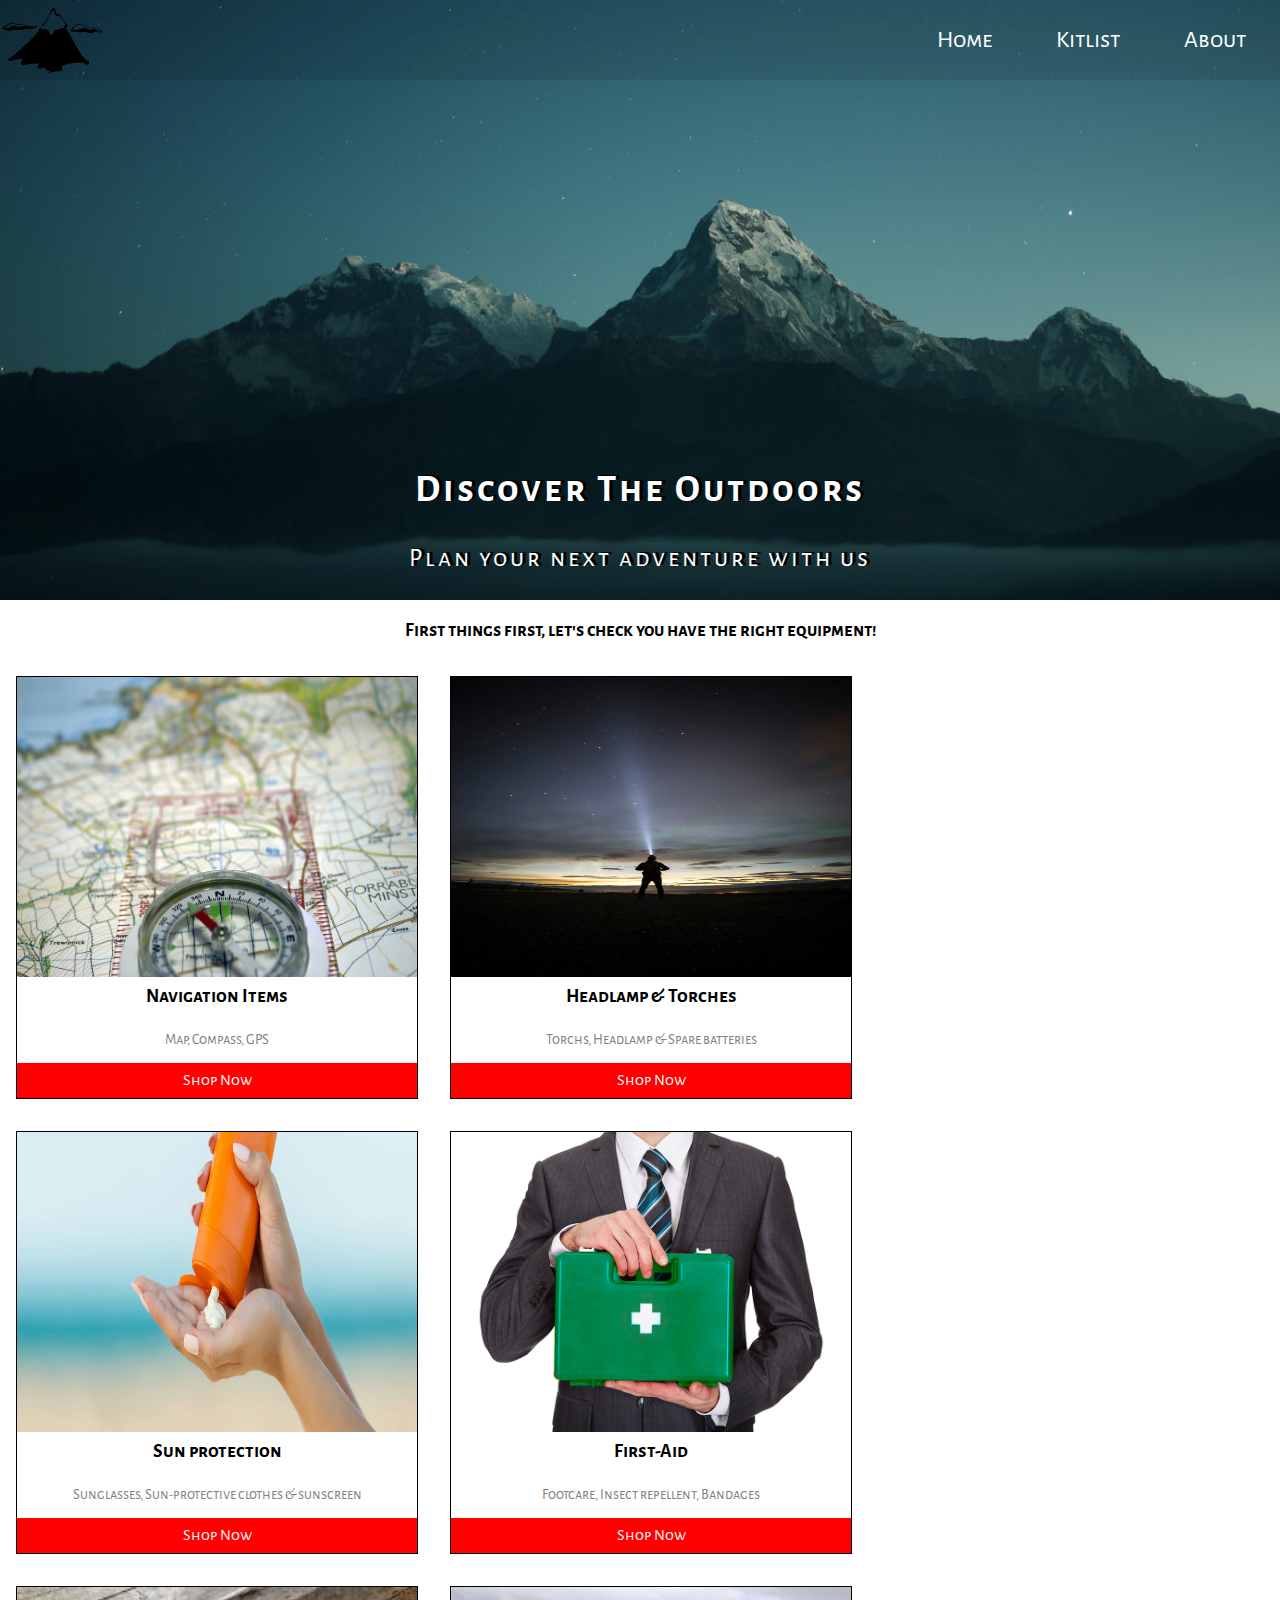
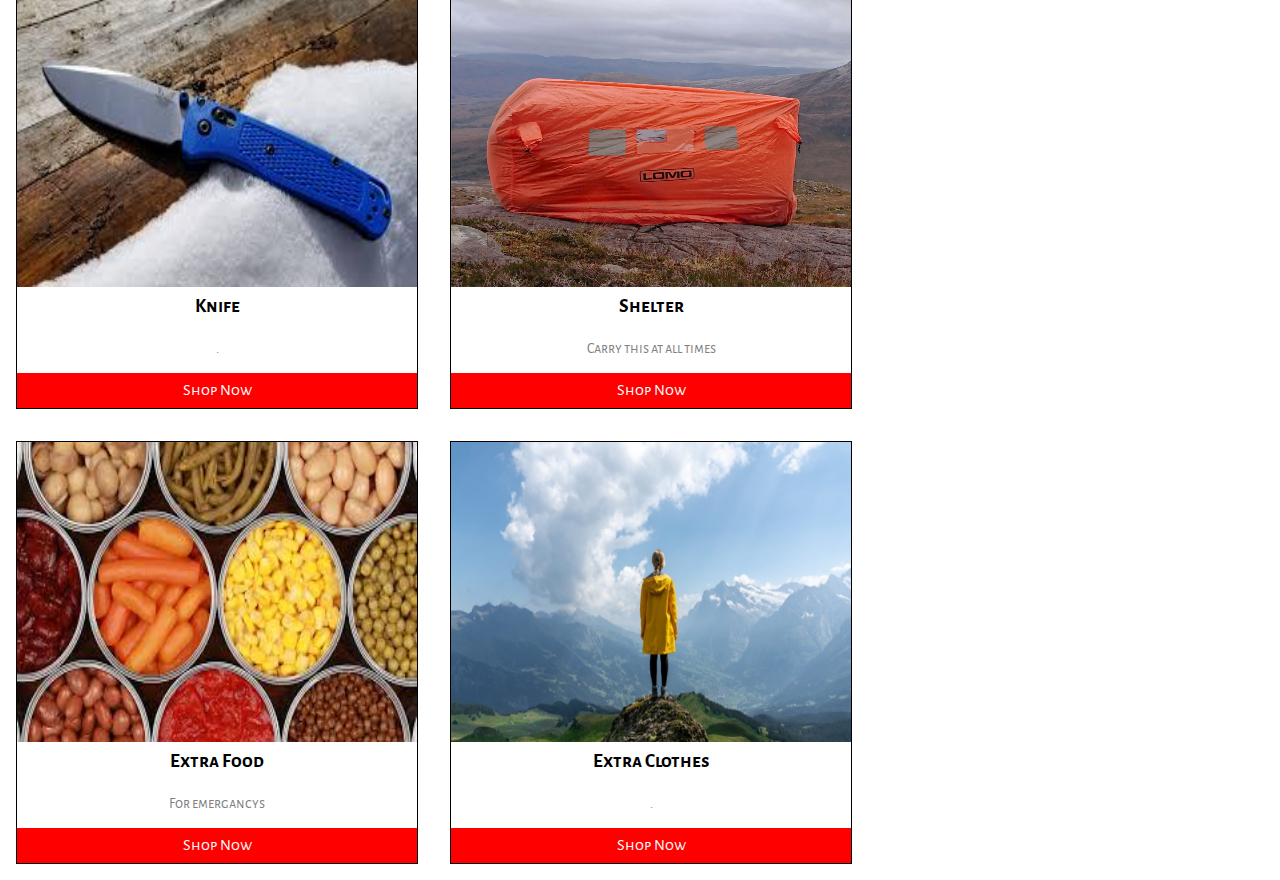
<file: hikingwebsite/kitlist.html>
<!DOCTYPE html>
<html lang="en">
<head>
    <meta charset="UTF-8">
    <meta name="viewport" content="width=device-width, initial-scale=1.0">
    <link rel="stylesheet" href="/hikingwebsite/css/shared.css">
    <link rel="stylesheet" href="/hikingwebsite/css/kitlist.css">
    <script src="/hikingwebsite/scripts/app.js" defer></script>
    <title>Hiking</title>
</head>
<body>
    <nav id="topNav">
        <div id="topNav__container">
            <img id="logo" src="/hikingwebsite/images/SnEptUne-Mountain-in-Ink.svg" width="100px" alt="">
            <ul id="topNav__items">
                <li class="topNav__item"><a href="index.html">Home</a></li>
                <!-- <li class="topNav__item"><a href="#">Books & Maps</a></li> -->
                <li class="topNav__item"><a href="#">Kitlist</a></li>

                <li class="topNav__item"><a href="#">About</a></li>
            </ul>
        </div>
        <div id="headerTitle">
            <h2>Discover The Outdoors</h2>
            <p>Plan your next adventure with us</p>
        </div>

    </nav>
    <main>

        <!-- <section id="popularWalks">
            <div id="headerText">
                <h2>Recommended Walks</h2>
            </div>
            
            <div id="carousel">
                <div class="popularWalk">
                    <img src="/images/snowdoniaPYG.jpg" alt="">
                    <p class="difficulty">Easy</p>

                    <div class="info">
                        <h2>PYG Track</h2>
                        <p>Snowdonia</p>
                    </div>
                </div>
                <div class="popularWalk">
                    <img src="/images/snowdoniaPYG.jpg" alt="">
                    <p class="difficulty">Medium</p>
                    <div class="info">
                        <h2>PYG Track</h2>
                        <p>Snowdonia</p>
                    </div>
                </div>

                <div class="popularWalk">
                    <img src="/images/snowdoniaPYG.jpg" alt="">
                    <p class="difficulty">Hard</p>

                    <div class="info">
                        <h2>PYG Track</h2>
                        <p>Snowdonia</p>
                    </div>
                </div>  
            </div>
        </section> -->

        <section id="checkList">
            <h3>First things first, let's check you have the right equipment!</h3>
            <div id="checkList__container">
                <div class="checkItem" id="navigation">
                    <img src="/hikingwebsite/images/map&compass.jpg" alt="">
                    <h4>Navigation Items</h4>
                    <p>Map, Compass, GPS</p>
                    <a href="#">Shop Now</a>
                </div>
    
                <div class="checkItem" id="headlamp">
                    <img src="/hikingwebsite/images/headlamp.jpg" alt="">
                    <h4>Headlamp & Torches</h4>
                    <p>Torchs, Headlamp & Spare batteries</p>
                    <a href="#">Shop Now</a>
                </div>

                <div class="checkItem" id="sunprotection">
                    <img src="/hikingwebsite/images/sunscreen.jpg" alt="">
                    <h4>Sun protection</h4>
                    <p>Sunglasses, Sun-protective clothes & sunscreen</p>
                    <a href="#">Shop Now</a>
                </div>

                
                <div class="checkItem" id="firstaid">
                    <img src="/hikingwebsite/images/firstaidkit.jpg" alt="">
                    <h4>First-Aid</h4>
                    <p>Footcare, Insect repellent, Bandages</p>
                    <a href="#">Shop Now</a>
                </div>

                <div class="checkItem" id="knife">
                    <img src="/hikingwebsite/images/knife.jpg" alt="">
                    <h4>Knife</h4>
                    <p>.</p>
                    <a href="#">Shop Now</a>
                </div>

                <div class="checkItem" id="shelter">
                    <img src="/hikingwebsite/images/emergancybivvy.jpg" alt="">
                    <h4>Shelter</h4>
                    <p>Carry this at all times</p>
                    <a href="#">Shop Now</a>
                </div>

                <div class="checkItem" id="extrafood">
                    <img src="/hikingwebsite/images/food.jpg" alt="">
                    <h4>Extra Food</h4>
                    <p>For emergancys</p>
                    <a href="#">Shop Now</a>
                </div>

                <div class="checkItem" id="extraclothes">
                    <img src="/hikingwebsite/images/clothes.jpg" alt="">
                    <h4>Extra Clothes</h4>
                    <p>.</p>
                    <a href="#">Shop Now</a>
                </div>
            </div>

        </section>

    </main>
</body>
</html>
</file>
<file: hikingwebsite/css/shared.css>
@import url("https://fonts.googleapis.com/css2?family=Alegreya+Sans+SC:wght@700&display=swap");
* {
  -webkit-box-sizing: border-box;
          box-sizing: border-box;
}

html, body {
  margin: 0;
}

#topNav {
  height: 600px;
  position: relative;
  background: url(/hikingwebsite/images/BIGNAV.jpg);
  background-size: cover;
  background-repeat: no-repeat;
  background-position: center;
}

#topNav #topNav__container {
  display: -webkit-box;
  display: -ms-flexbox;
  display: flex;
  -webkit-box-pack: justify;
      -ms-flex-pack: justify;
          justify-content: space-between;
  font-family: 'Alegreya Sans SC', sans-serif;
  font-size: 1.5rem;
  padding: 0.1rem;
  background: rgba(0, 0, 0, 0.1);
}

#topNav #topNav__container #topNav__items {
  padding: 0;
  list-style: none;
  display: -webkit-box;
  display: -ms-flexbox;
  display: flex;
  -webkit-box-pack: end;
      -ms-flex-pack: end;
          justify-content: flex-end;
}

#topNav #topNav__container #topNav__items .topNav__item {
  margin: 0 2rem;
}

#topNav #topNav__container #topNav__items .topNav__item a {
  color: white;
  text-decoration: none;
}

#topNav #topNav__container #topNav__items .topNav__item a:hover {
  font-size: 1.9rem;
  -webkit-transition: cubic-bezier(0.19, 1, 0.22, 1) 2s;
  transition: cubic-bezier(0.19, 1, 0.22, 1) 2s;
}

#topNav #headerTitle {
  text-align: center;
  position: absolute;
  left: 50%;
  bottom: 0;
  -webkit-transform: translateX(-50%);
          transform: translateX(-50%);
  font-family: 'Alegreya Sans SC', sans-serif;
  font-size: 1.6rem;
  color: white;
  letter-spacing: 3px;
  text-shadow: 3px -1px 0 #000, 3px -1px 0 #000, 3px -1px 0 #000;
}

#logo {
  -webkit-animation: changeColor 2s ease-in-out infinite alternate;
          animation: changeColor 2s ease-in-out infinite alternate;
}

@-webkit-keyframes changeColor {
  to {
    -webkit-filter: invert(0.6);
            filter: invert(0.6);
  }
}

@keyframes changeColor {
  to {
    -webkit-filter: invert(0.6);
            filter: invert(0.6);
  }
}

#locations {
  width: -webkit-fit-content;
  width: -moz-fit-content;
  width: fit-content;
  width: 100%;
}

#locations #location__container {
  margin: 0 auto;
  height: -webkit-fit-content;
  height: -moz-fit-content;
  height: fit-content;
  display: -webkit-box;
  display: -ms-flexbox;
  display: flex;
  overflow: hidden;
  overflow: hidden;
}

#locations #location__container .location {
  -webkit-transform: translateY(-10rem);
          transform: translateY(-10rem);
  margin: 1rem;
  text-align: center;
  width: 250px;
  font-family: 'Alegreya Sans SC', sans-serif;
}

#locations #location__container .location a {
  text-decoration: none;
  color: black;
  width: -webkit-fit-content;
  width: -moz-fit-content;
  width: fit-content;
}

#locations #location__container .location h3 {
  text-align: center;
  margin: 0;
}

#locations #location__container .location h3:hover {
  color: white;
}

.addSlideIn {
  -webkit-animation: slideIn 2s ease-in-out forwards;
          animation: slideIn 2s ease-in-out forwards;
}

@-webkit-keyframes slideIn {
  from {
    opacity: 0;
  }
  to {
    -webkit-transform: translateX(0);
            transform: translateX(0);
    font-size: 1.1rem;
  }
}

@keyframes slideIn {
  from {
    opacity: 0;
  }
  to {
    -webkit-transform: translateX(0);
            transform: translateX(0);
    font-size: 1.1rem;
  }
}

main {
  min-height: 100vh;
}

#popularWalks {
  display: -webkit-box;
  display: -ms-flexbox;
  display: flex;
  -webkit-box-pack: center;
      -ms-flex-pack: center;
          justify-content: center;
  -webkit-box-align: center;
      -ms-flex-align: center;
          align-items: center;
  background: url(/images/popularWalks1.jpg);
  background-size: cover;
  background-repeat: no-repeat;
  background-position: center;
  width: 100%;
  height: 600px;
}

#popularWalks #headerText {
  font-family: 'Alegreya Sans SC', sans-serif;
  color: white;
  font-size: 1.5rem;
  display: -webkit-box;
  display: -ms-flexbox;
  display: flex;
  -webkit-box-pack: center;
      -ms-flex-pack: center;
          justify-content: center;
  -webkit-box-align: center;
      -ms-flex-align: center;
          align-items: center;
  width: 30%;
  height: 100%;
}

#popularWalks #headerText h2 {
  margin: 0;
}

#popularWalks #carousel {
  display: -webkit-box;
  display: -ms-flexbox;
  display: flex;
  -webkit-box-align: center;
      -ms-flex-align: center;
          align-items: center;
  overflow: hidden;
  padding: 1rem;
  height: 470px;
  max-width: 60%;
  width: 60%;
}

#popularWalks #carousel .popularWalk {
  overflow: hidden;
  border: 1px solid black;
  margin: 0 1rem;
  position: relative;
  -webkit-box-pack: center;
      -ms-flex-pack: center;
          justify-content: center;
  -webkit-box-align: center;
      -ms-flex-align: center;
          align-items: center;
  display: -webkit-inline-box;
  display: -ms-inline-flexbox;
  display: inline-flex;
  height: 70%;
  width: 300px;
}

#popularWalks #carousel .popularWalk img {
  width: 100%;
  height: 100%;
}

#popularWalks #carousel .popularWalk .difficulty {
  font-family: 'Alegreya Sans SC', sans-serif;
  text-align: center;
  width: 200px;
  font-size: 1.3rem;
  padding: 0.5rem;
  background: rgba(0, 0, 0, 0.4);
  position: absolute;
  top: 5px;
  right: -60px;
  -webkit-transform: rotate(45deg);
          transform: rotate(45deg);
}

#popularWalks #carousel .popularWalk .info {
  font-family: 'Alegreya Sans SC', sans-serif;
  background: rgba(0, 0, 0, 0.3);
  padding: 0.5rem;
  position: absolute;
  display: -webkit-box;
  display: -ms-flexbox;
  display: flex;
  -webkit-box-orient: vertical;
  -webkit-box-direction: normal;
      -ms-flex-direction: column;
          flex-direction: column;
  color: white;
  text-align: center;
}

#popularWalks #carousel .popularWalk .info p {
  margin: 0;
}

.active {
  -webkit-transform: scale(1.2);
          transform: scale(1.2);
  border: 4px solid #a7a746 !important;
}
/*# sourceMappingURL=shared.css.map */
</file>
<file: hikingwebsite/css/kitlist.css>
#checkList {
  font-family: 'Alegreya Sans SC', sans-serif;
  width: -webkit-fit-content;
  width: -moz-fit-content;
  width: fit-content;
  margin: 0 auto;
  text-align: center;
}

#checkList #checkList__container {
  max-width: 1800px;
  -ms-flex-wrap: wrap;
      flex-wrap: wrap;
  display: -webkit-box;
  display: -ms-flexbox;
  display: flex;
}

#checkList #checkList__container .checkItem {
  min-width: 400px;
  margin: 1rem;
  display: -webkit-box;
  display: -ms-flexbox;
  display: flex;
  -webkit-box-orient: vertical;
  -webkit-box-direction: normal;
      -ms-flex-direction: column;
          flex-direction: column;
  width: -webkit-fit-content;
  width: -moz-fit-content;
  width: fit-content;
  height: -webkit-fit-content;
  height: -moz-fit-content;
  height: fit-content;
  border: 1px solid black;
}

#checkList #checkList__container .checkItem img {
  width: 400px;
  height: 300px;
}

#checkList #checkList__container .checkItem h4 {
  padding: 0.5rem;
  margin: 0;
  font-size: 1.2rem;
}

#checkList #checkList__container .checkItem p {
  color: grey;
  font-size: 0.9rem;
}

#checkList #checkList__container .checkItem a {
  text-decoration: none;
  padding: 0.5rem;
  background: red;
  color: white;
}
/*# sourceMappingURL=kitlist.css.map */
</file>
